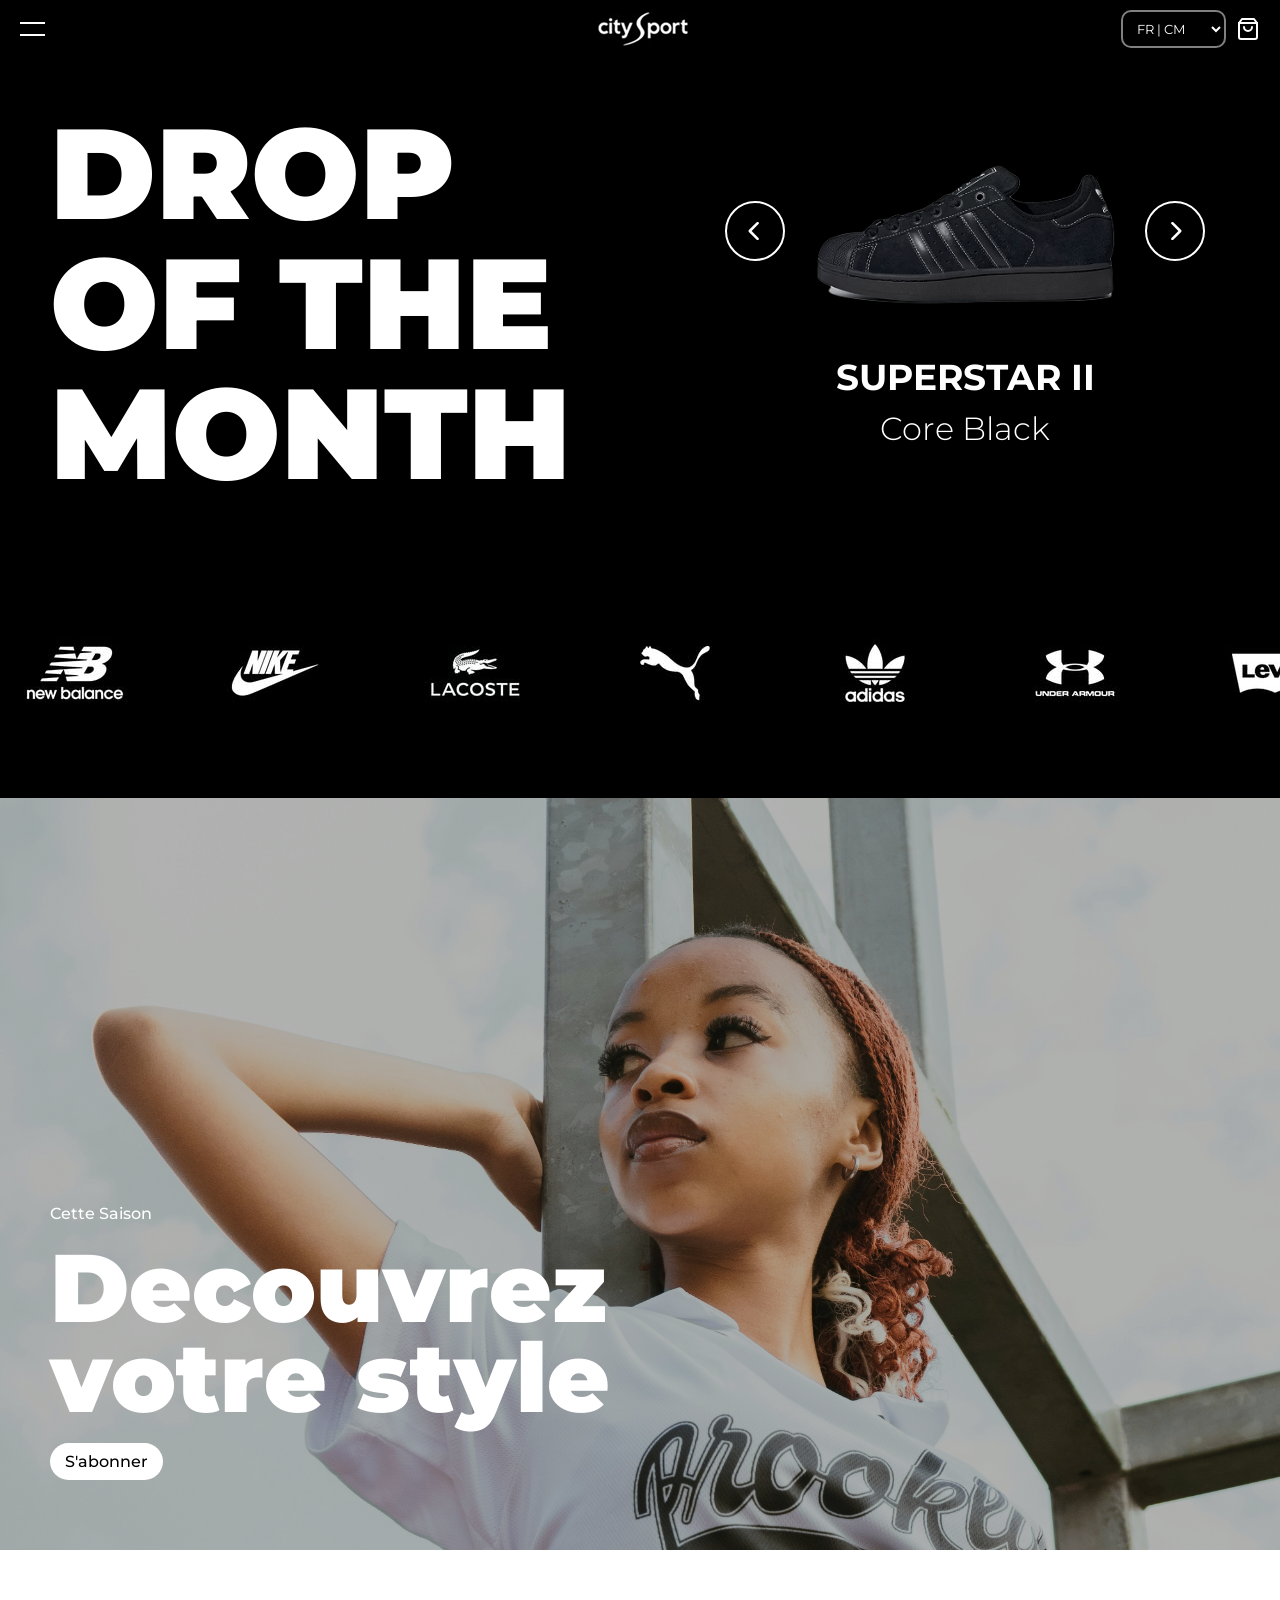
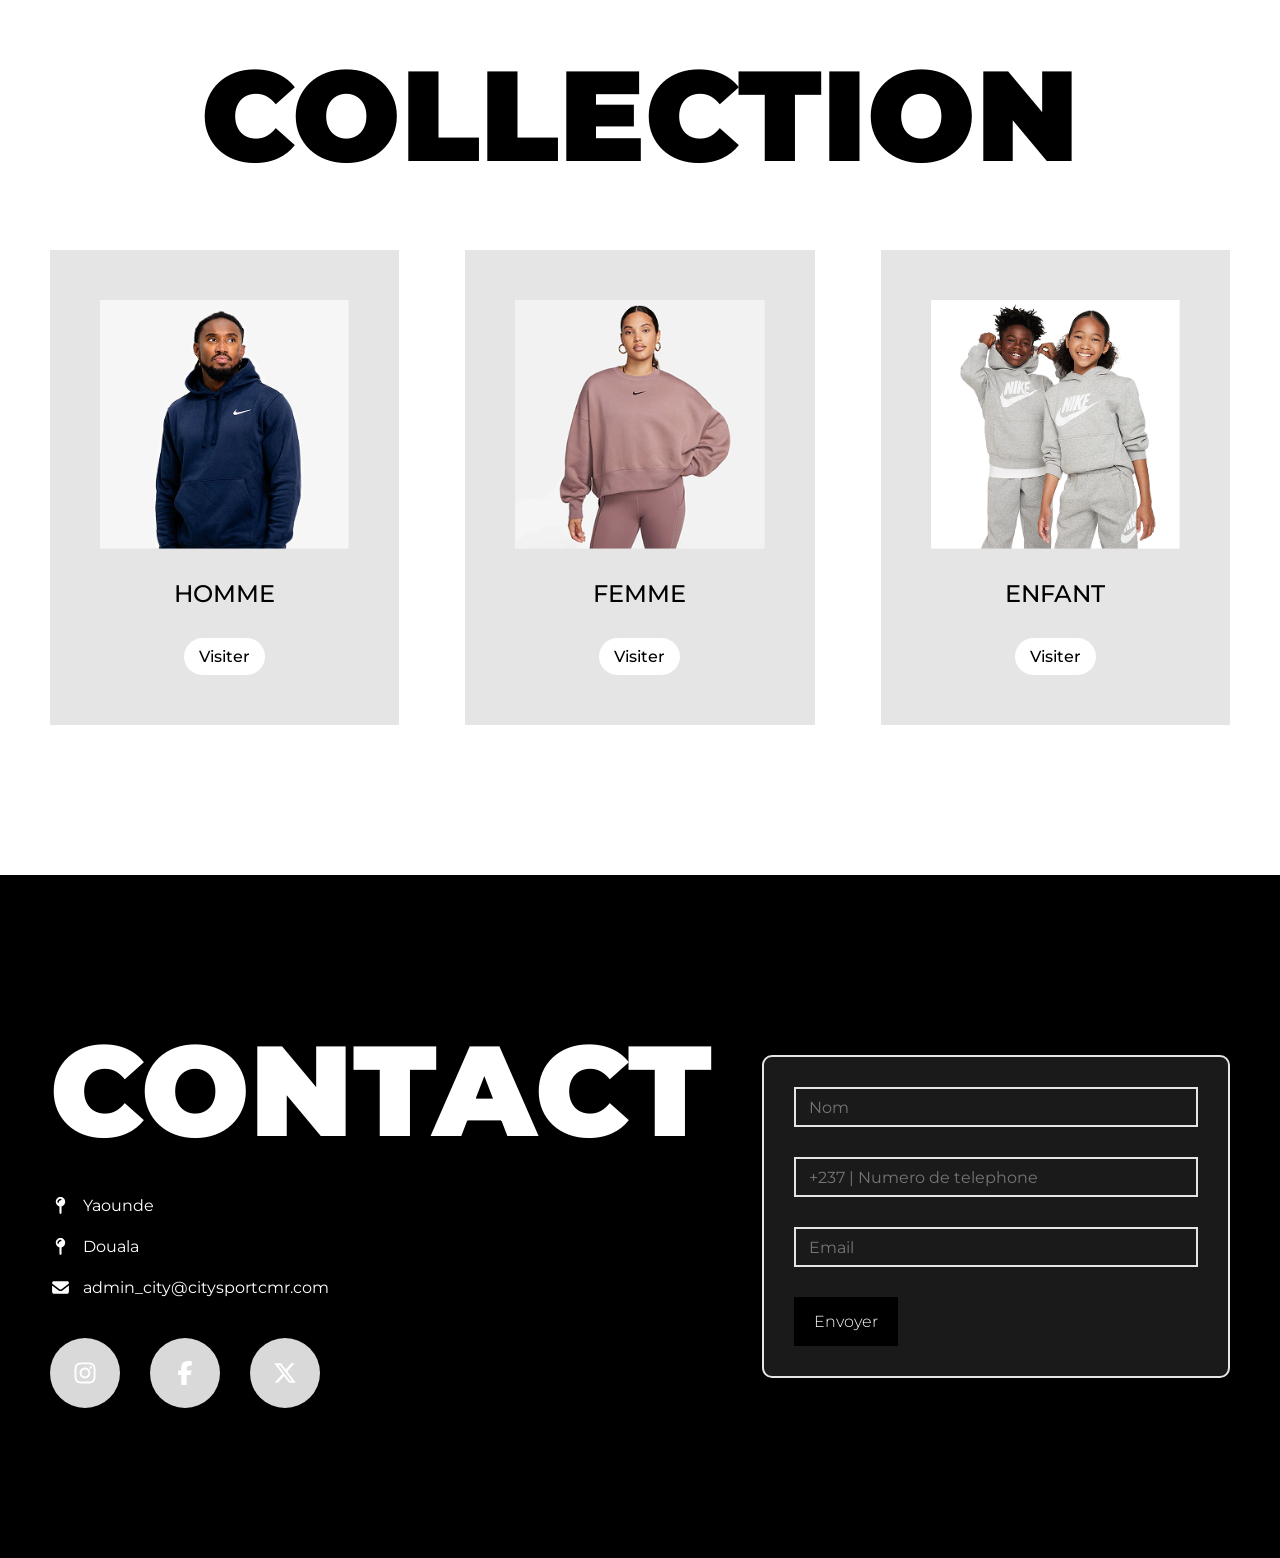
<file: index.html>
<!DOCTYPE html>
<html lang="en">

<head>
  <meta charset="UTF-8">
  <meta name="viewport" content="width=device-width, initial-scale=1.0">
  <link rel="preconnect" href="https://fonts.googleapis.com">
  <link rel="preconnect" href="https://fonts.gstatic.com" crossorigin>
  <link
    href="https://fonts.googleapis.com/css2?family=BBH+Bartle&family=Bricolage+Grotesque:opsz,wght@12..96,200..800&family=Host+Grotesk:ital,wght@0,300..800;1,300..800&family=Instrument+Sans:ital,wght@0,400..700;1,400..700&family=Inter:ital,opsz,wght@0,14..32,100..900;1,14..32,100..900&family=Montserrat:ital,wght@0,100..900;1,100..900&family=Poppins:ital,wght@0,100;0,200;0,300;0,400;0,500;0,600;0,700;0,800;0,900;1,100;1,200;1,300;1,400;1,500;1,600;1,700;1,800;1,900&family=Raleway:ital,wght@0,100..900;1,100..900&family=Roboto+Flex:opsz,wght,XOPQ,XTRA,YOPQ,YTDE,YTFI,YTLC,YTUC@8..144,100..1000,96,468,79,-203,738,514,712&family=Roboto+Mono:ital,wght@0,100..700;1,100..700&family=Space+Grotesk:wght@300..700&display=swap"
    rel="stylesheet">
  <link rel="icon" href="./logo.png">
  <link rel="stylesheet" href="style.css">
  <title>CitySport HOME</title>
</head>

<body>
  <div class="loader">
    <!-- <img src="./logo.png" class="img-loader"> -->
    <h1>CITYSPORT</h1>
  </div>

  <header>
    <div class="menu">
      <hr class="line-1">
      <hr class="line-2">
    </div>

    <img src="./logo.png" class="citysport-logo">

    <div class="lang-cart">
      <select>
        <option value="french">FR | CM</option>
        <option value="english">ENG | CM</option>
      </select>
      <img src="./shopping-bag (1).svg">
    </div>
  </header>

  <section class="section-1">
    <div class="intro">
      <h1>
        DROP <br> OF THE <br> MONTH
      </h1>

      <div class="container">
        <div class="shoes-n-directions">
          <svg>
            <use href="./sprite.svg#chevron-left"></use>
          </svg>
          <img class="current-image" src="./nuiOW9EfXcD0092kmo9TkKIZNe4x2bG1j5kUug5y 1.png">
          <svg>
            <use href="./sprite.svg#chevron-right"></use>
          </svg>
        </div>
        <div class="shoe-name-color">
          <h3>SUPERSTAR II</h3>
          <h4>Core Black</h4>
        </div>
      </div>
    </div>

    <div class="carousel">
      <!-- the top group handles the overflow while the inner group handles the animation -->
      <div class="logos">
        <img src="./new_balance.jpg">
        <img src="./nike.jpg">
        <img src="lacoste.jpg">
        <img src="puma.jpg">
        <img src="adidas.jpg">
        <img src="under armour.jpg">
        <img src="levi's.jpg">
        <img src="calvin_klein.jpg">
        <img src="converse.jpg">
        <img src="tommy_hilfiger.jpg">
      </div>
      <!-- duplicate -->
      <div class="logos">
        <img src="./new_balance.jpg">
        <img src="./nike.jpg">
        <img src="lacoste.jpg">
        <img src="puma.jpg">
        <img src="adidas.jpg">
        <img src="under armour.jpg">
        <img src="levi's.jpg">
        <img src="calvin_klein.jpg">
        <img src="converse.jpg">
        <img src="tommy_hilfiger.jpg">
      </div>
    </div>
  </section>

  <section class="section-2">
    <div>
      <p>Cette Saison</p>
      <h2>Decouvrez<br>votre style</h2>
      <button>S'abonner</button>
      <img>
    </div>
  </section>

  <section class="section-3">
    <h1>COLLECTION</h1>
    <div>
      <div>
        <img class="img" src="./Homme.png">
        <p>HOMME</p>
        <button>Visiter</button>
      </div>

      <div>
        <img class="img" src="femme.png">
        <p>FEMME</p>
        <button>Visiter</button>
      </div>

      <div>
        <img class="img" src="enfant.png">
        <p>ENFANT</p>
        <button>Visiter</button>
      </div>
    </div>
  </section>

  <footer>
    <div class="contact">
      <h1>CONTACT</h1>
      <div class="contact-info">
        <div>
          <svg>
            <use href="./sprite.svg#location-icon"></use>
          </svg>
          <p>Yaounde</p>
        </div>

        <div>
          <svg>
            <use href="./sprite.svg#location-icon"></use>
          </svg>
          <p>Douala</p>
        </div>

        <div>
          <svg>
            <use href="./sprite.svg#envelop-icon"></use>
          </svg>
          <p>admin_city@citysportcmr.com</p>
        </div>
      </div>

      <div class="socials">
        <svg>
          <use href="./sprite.svg#instagram-icon"></use>
        </svg>
        <svg>
          <use href="sprite.svg#facebook-icon"></use>
        </svg>
        <svg>
          <use href="sprite.svg#twitter-icon"></use>
        </svg>
      </div>
    </div>

    <form>
      <div>
        <input type="text" placeholder="Nom">
      </div>

      <div>
        <input type="text" placeholder="+237 | Numero de telephone">
      </div>

      <div>
        <input type="email" placeholder="Email">
      </div>

      <button>Envoyer</button>
    </form>
  </footer>

  <!-- <script src="https://unpkg.com/supersimpledev/babel.js"></script>
  <script type="text/babel">
    
    // function Drop ({img, name, color}) {

    //   return(
    //     <>
    //     <img src={img}>
    //     <p>{name}</p>
    //     <p>{color}</p>
    //     </>
    //   )
    // }

    function App() {

      return (
        <>
        <Drop 
        img="adidas.jpg"
        name='SUPERSTAR II'
        color='Core Black'
        />
        </>
      )
    }

  const container = document.querySelector('.container');
  const root = ReactDOM.createRoot(container);
  root.render(<App />)
  </script> -->
  <script src="./citysport.js" defer></script>
</body>

</html>
</file>
<file: style.css>
:root {
  --bckgrnd: rgba(0.3, 0.3, 0.3, 1);
  --white: rgba(255, 255, 255, 1);
  --black: rgba(0.3, 0.3, 0.3, 1);
  --grey: #d9d9d9;
  --img-background: #e5e5e5;
}

* {
  padding: 0px;
  margin: 0px;
  font-family: Montserrat;
  box-sizing: border-box;
  /* outline: 1px solid red; */
}

body {
  display: flex;
  flex-direction: column;
  align-items: center;
  /* justify-self: center; */
  /* overflow-x: hidden; */
}

.loader {
  display: flex;
  background-color: var(--bckgrnd);
  position: fixed;
  z-index: 999999;
  inset: 0;
  /* inset:0
  top:0;
left:0;
right:0;
bottom:0;
So it covers the entire page. */
  justify-content: center;
  align-items: center;

  transition: 2s ease;
  /* this is a short hand for transition: all 1s ease, no property specified means animate the entire element */
  /* js is able to understand what we are talking about because we've targetted the thing(loader.style.opacity & loader.classList.add("")). that's how it knows where to end */
}

.img-loader {
  width: 500px;
  margin-left: 15px;
}

.hide {
  transform: translateY(-100%);
}

header {
  display: flex;
  justify-content: space-between;
  align-items: center;
  background-color: var(--bckgrnd);
  padding: 10px 20px;
  width: 100%;
  max-width: 1440px;
}

section {
  /* width: min(1440px, 100%);  */
  width: 100%;
  max-width: 1440px;
  /* apparently this syntax for responsiveness is better than the first one   */
}

button {
  font-size: 16px;
  font-weight: 500;
  cursor: pointer;
}

.menu {
  display: flex;
  flex-direction: column;
  gap: 10px;
}


.line-1,
.line-2 {
  background-color: var(--white);
  height: 2px;
  width: 25px;
  border: none;
}

.citysport-logo {
  margin-left: 120px;
}

.lang-cart {
  display: flex;
  justify-content: center;
  align-items: center;
  gap: 10px;
}

select {
  padding: 8px 10px;
  gap: 10px;
  border: 2px solid rgba(255, 255, 255, 0.5);
  background-color: var(--bckgrnd);
  color: var(--white);
  border-radius: 10px;
}

.section-1 {
  background-color: var(--bckgrnd);
  display: flex;
  flex-direction: column;
}

.section-1 svg {
  fill: white;
  width: 60px;
  height: 60px;
  border: 2px solid white;
  padding: 15px;
  border-radius: 100px;
}

h1 {
  font-size: 128px;
  font-weight: 900;
  line-height: 130px;
  color: var(--white);
}

.intro {
  display: flex;
  justify-content: space-between;
  align-items: center;
  padding: 50px;
  /* gap: auto; */
}

.current-image {
  width: min(300px, 100%)
}

.container {
  display: flex;
  flex-direction: column;
  gap: 50px;
}

.shoes-n-directions {
  display: flex;
  justify-content: center;
  align-items: center;
  gap: 30px;
}

.shoe-name-color {
  display: flex;
  flex-direction: column;
  align-items: center;
  gap: 10px
}

h3,
h4 {
  color: white;
}

h3 {
  font-size: 36px;
}

h4 {
  font-size: 32px;
  font-weight: 300;
}

.carousel {
  display: flex;
  overflow: hidden;
  /* diff between overflow-x and overflow: hidden */
  /* border: 2px solid red; */
}

.carousel::-webkit-scrollbar {
  /* learn about this webkitscroll bar */
  display: none;
}

.logos {
  display: flex;
  padding: 50px 0px;
  gap: 50px;
  /* check for this */
  animation: spin 30s infinite linear;
  padding-right: 20px;
  /* we don't put a gap between the 2 logos div on the carousle because it can be off putting visually */
}

/* the @...are like functions but for css */

@keyframes spin {
  from {
    transform: translateX(0);
  }

  to {
    transform: translateX(-100%);
  }

  /* je comprends unpeu */
}

.logos>img {
  width: 150px;
  height: auto;
}

.section-2 {
  height: 752px;
  background-image: linear-gradient(rgba(0.3, 0.3, 0.3, 0.3), rgba(0.3, 0.3, 0.3, 0.3)), url(./ayanda-kunene-MbPsnFPnnRU-unsplash.jpg);
  background-size: cover;
  background-position-x: center;
  background-position-y: 30%;
  /* learned something new */
  display: flex;
  align-items: last baseline;
  /* new prop to put content vertically bottom: align-times: last-baseline; */
  padding: 50px;
}

.section-2>div {
  display: flex;
  flex-direction: column;
  gap: 20px;
  width: 100%;
}

.section-2>div>h2 {
  font-weight: 900;
  font-size: 96px;
  color: var(--white);
  line-height: 90px;
}

.section-2>div>p {
  font-weight: 500;
  font-size: 16pxpx;
  color: var(--white);
}

.section-2>div>button {
  padding: 9px 15px;
  color: var(--bckgrnd);
  background-color: var(--white);
  border-radius: 100px;
  border: none;
  width: fit-content;
  font-weight: 500;
}

.section-3 {
  display: flex;
  flex-direction: column;
  align-items: center;
  padding: 100px 0px;
  gap: 20px;
  justify-content: center;
}

.section-3>h1 {
  color: var(--black);
}

.section-3>div {
  display: flex;
  padding: 50px 50px;
  /* if we target padding top-bottom (value 1), we must also target padding left-right(value 2) */
  gap: 66px;
  width: 100%;
}

.section-3>div>div {
  display: flex;
  flex-direction: column;
  gap: 30px;
  padding: 50px;
  background-color: var(--img-background);
  align-items: center;
  justify-self: center;
  width: 100%;
  flex: 1;
}

.img {
  /* width: min(302.67px, 100%); */
  width: 100%;
  height: auto;
}

.section-3 p {
  font-size: 24px;
  font-weight: 500;
}

.section-3 button {
  padding: 9px 15px;
  color: var(--bckgrnd);
  background-color: var(--white);
  border-radius: 100px;
  border: none;
  width: fit-content;
  font-weight: 500;
  transition: 0.4s ease;
}

.section-3 button:hover {
  scale: 1.05;
  cursor: pointer;
}

footer {
  background-color: var(--bckgrnd);
  padding: 150px 50px;
  display: flex;
  /* display: grid;
  grid-template-columns: 686px 686px; */
  column-gap: 50px;
  /* height: 600px; */
  /* flex-wrap: wrap-reverse; */
  justify-content: center;
  align-items: center;
  /* width: min(1440px, 100%); */
  width: 100%;
  max-width: 1440px;
  /* flex-wrap: wrap; */
}

.contact {
  display: flex;
  flex-direction: column;
  gap: 40px;
}

.contact-info {
  display: flex;
  flex-direction: column;
  gap: 20px;
}

.socials {
  display: flex;
  gap: 30px;
  align-items: center;
}

.contact-info>div {
  display: flex;
  align-items: center;
  gap: 12px;
  height: fit-content;
}

.contact-info p {
  color: var(--white);
  font-size: 16px;
}

form {
  display: flex;
  flex-direction: column;
  padding: 30px;
  gap: 30px;
  border: 2px solid var(--img-background);
  border-radius: 10px;
  /* flex: 1; */
  /* width: 100%;
  min-width: 660px; */
  width: clamp(300px, 600px, 660px);
  background-color: rgba(255, 255, 255, 0.1);
  height: fit-content;
}

form>div {
  /* width: 100%; */
  background-color: transparent;
  height: fit-content;
  border: 2px solid var(--img-background);
  padding: 3px 3px;
  display: flex;
  /* width: fit-content; */
}

form input {
  width: 100%;
  height: 30px;
  background-color: transparent;
  border: none;
  outline: none;
  font-size: 16px;
  padding: 3px 10px;
}

/* to target the input when its active or being used(focused) */
form input:focus {
  background-color: var(--white);
}

form button {
  width: fit-content;
  background-color: var(--black);
  color: white;
  padding: 15px 20px;
  border: none;
  font-weight: 300;
}

footer .contact-info svg {
  fill: var(--white);
  width: 21px;
  height: 21px;
  /* it is possible that height might just need to be a strict value */
}

footer .socials svg {
  fill: var(--white);
  width: 70px;
  height: 70px;
  /* it is possible that height might just need to be a strict value */
  padding: 20px;
  border-radius: 100px;
  border: none;
  background-color: #d9d9d9;
  transition: scale 0.4s ease;
}

footer .socials svg:hover {
  scale: 1.08;
  cursor: pointer;
}

/* diff between svg and use */

@media (max-width: 1120px) {
  /* h1 {
    font-size: 128px;
    line-height: 100px;
  } */

  h2 {
    font-size: 64px;
    overflow-wrap: break-word;
  }

  .section-1 h1 {
    text-align: center;
  }

  .intro {
    display: flex;
    flex-direction: column;
    align-items: center;
    gap: 50px;
  }

  .section-2>div>h2 {
    line-height: 70px;
  }

  .section-3>div {
    width: min(600px, 100%);
  }

  .section-3>div {
    flex-direction: column;
  }

  footer {
    flex-direction: column;
    gap: 40px;
    padding: 30px 20px;
  }

  form {
    width: min(600px, 100%);
  }
}

@media (max-width: 890px) {
  header select {
    display: none;
  }

  .citysport-logo {
    margin-left: 13px;
  }

  h1 {
    font-size: 96px;
    line-height: 90px;
  }

  .carousel {
    padding: 20px;
  }

  .section-2>div>h2 {
    font-size: 80px;
    /* line-height: 45px; */
  }
}

@media (max-width: 650px) {
  h1 {
    font-size: 48px;
    line-height: 50px;
  }

  .section-1 svg {
    width: 40px;
    height: 40px;
    padding: 10px;
  }

  h3 {
    font-size: 24px;
  }

  h4 {
    font-size: 20px;
  }

  .current-image {
    width: min(150px, 100%)
  }
}

@media (max-width: 450px) {
  .section-1 svg {
    width: 30px;
    height: 30px;
    padding: 7px;
  }

  .section-2>div>h2 {
    font-size: 44px;
    line-height: 45px;
  }

  .section-2 {
    /* height: 1000px; */
    padding: 25px;
  }

  .carousel {
    padding-top: 20px;
    padding-bottom: 20px;
  }

  .logos {
    padding-top: 20px;
    padding-bottom: 20px;
  }
}

@media (max-width: 375px) {
  .intro {
    padding: 50px 20px;
  }
}
</file>
